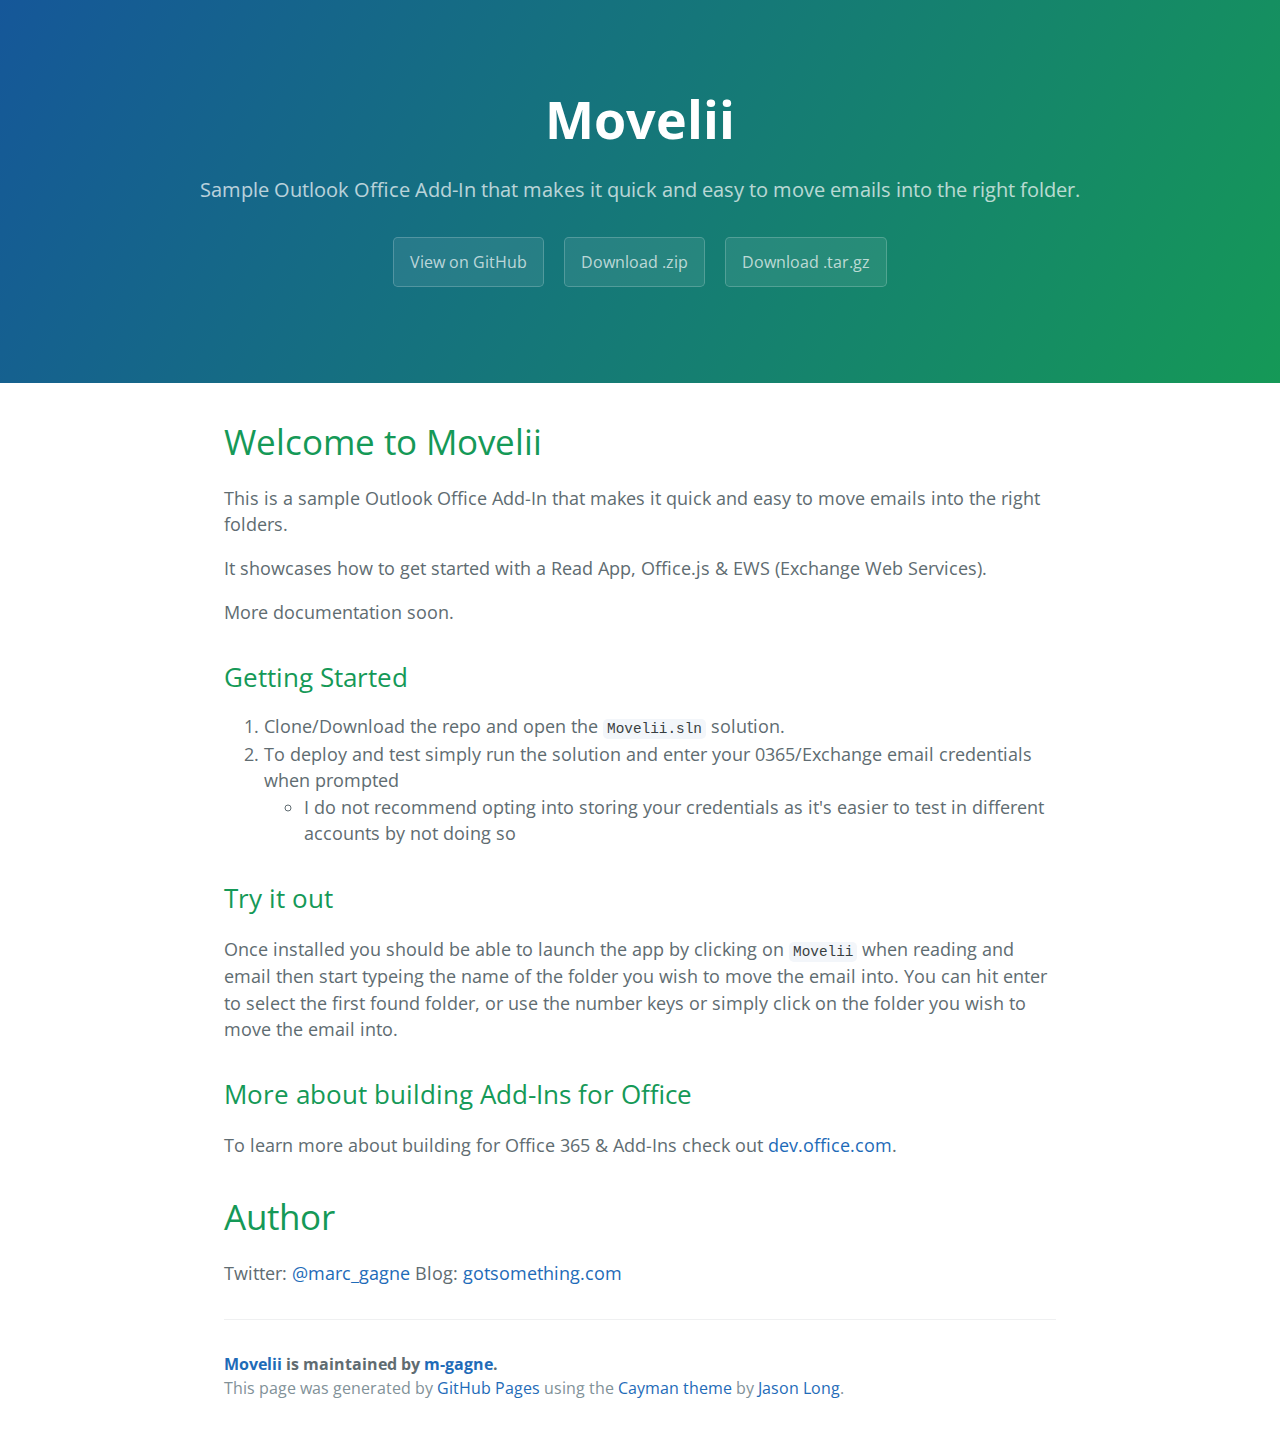
<file: index.html>
<!DOCTYPE html>
<html lang="en-us">
  <head>
    <meta charset="UTF-8">
    <title>Movelii by m-gagne</title>
    <meta name="viewport" content="width=device-width, initial-scale=1">
    <link rel="stylesheet" type="text/css" href="stylesheets/normalize.css" media="screen">
    <link href='https://fonts.googleapis.com/css?family=Open+Sans:400,700' rel='stylesheet' type='text/css'>
    <link rel="stylesheet" type="text/css" href="stylesheets/stylesheet.css" media="screen">
    <link rel="stylesheet" type="text/css" href="stylesheets/github-light.css" media="screen">
  </head>
  <body>
    <section class="page-header">
      <h1 class="project-name">Movelii</h1>
      <h2 class="project-tagline">Sample Outlook Office Add-In that makes it quick and easy to move emails into the right folder.</h2>
      <a href="https://github.com/m-gagne/Movelii" class="btn">View on GitHub</a>
      <a href="https://github.com/m-gagne/Movelii/zipball/master" class="btn">Download .zip</a>
      <a href="https://github.com/m-gagne/Movelii/tarball/master" class="btn">Download .tar.gz</a>
    </section>

    <section class="main-content">
      <h1>
<a id="welcome-to-movelii" class="anchor" href="#welcome-to-movelii" aria-hidden="true"><span class="octicon octicon-link"></span></a>Welcome to Movelii</h1>

<p>This is a sample Outlook Office Add-In that makes it quick and easy to move emails into the right folders.</p>

<p>It showcases how to get started with a Read App, Office.js &amp; EWS (Exchange Web Services).</p>

<p>More documentation soon.</p>

<h2>
<a id="getting-started" class="anchor" href="#getting-started" aria-hidden="true"><span class="octicon octicon-link"></span></a>Getting Started</h2>

<ol>
<li>Clone/Download the repo and open the <code>Movelii.sln</code> solution.</li>
<li>To deploy and test simply run the solution and enter your 0365/Exchange email credentials when prompted

<ul>
<li>I do not recommend opting into storing your credentials as it's easier to test in different accounts by not doing so</li>
</ul>
</li>
</ol>

<h2>
<a id="try-it-out" class="anchor" href="#try-it-out" aria-hidden="true"><span class="octicon octicon-link"></span></a>Try it out</h2>

<p>Once installed you should be able to launch the app by clicking on <code>Movelii</code> when reading and email then start typeing the name of the folder you wish to move the email into. You can hit enter to select the first found folder, or use the number keys or simply click on the folder you wish to move the email into.</p>

<h2>
<a id="more-about-building-add-ins-for-office" class="anchor" href="#more-about-building-add-ins-for-office" aria-hidden="true"><span class="octicon octicon-link"></span></a>More about building Add-Ins for Office</h2>

<p>To learn more about building for Office 365 &amp; Add-Ins check out <a href="http://dev.office.com">dev.office.com</a>.</p>

<h1>
<a id="author" class="anchor" href="#author" aria-hidden="true"><span class="octicon octicon-link"></span></a>Author</h1>

<p>Twitter: <a href="https://www.twitter.com/marc_gagne">@marc_gagne</a>
Blog: <a href="http://www.gotsomething.com">gotsomething.com</a></p>

      <footer class="site-footer">
        <span class="site-footer-owner"><a href="https://github.com/m-gagne/Movelii">Movelii</a> is maintained by <a href="https://github.com/m-gagne">m-gagne</a>.</span>

        <span class="site-footer-credits">This page was generated by <a href="https://pages.github.com">GitHub Pages</a> using the <a href="https://github.com/jasonlong/cayman-theme">Cayman theme</a> by <a href="https://twitter.com/jasonlong">Jason Long</a>.</span>
      </footer>

    </section>

  
  </body>
</html>
</file>
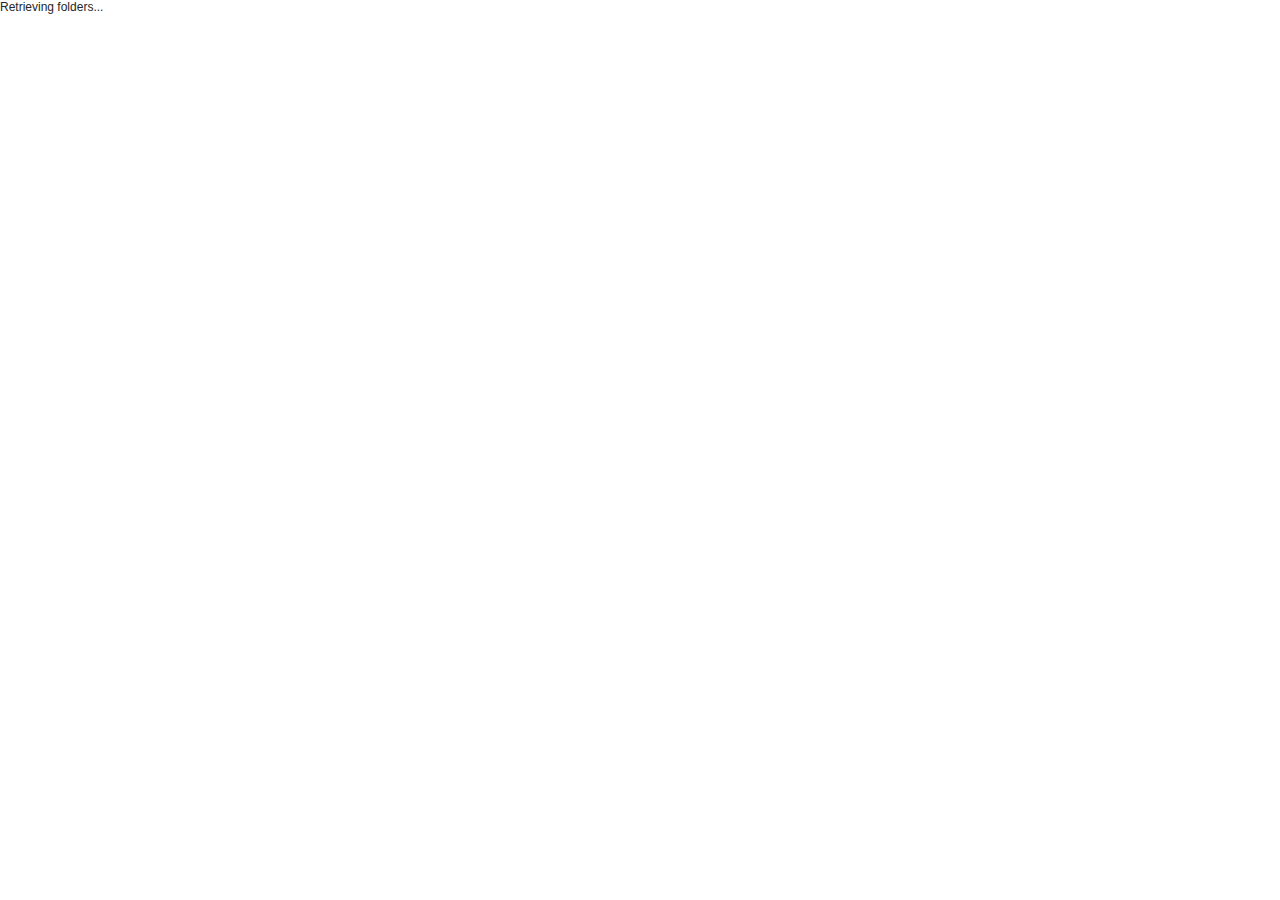
<file: MoveliiWeb/AppRead/Home/Home.html>
﻿<!DOCTYPE html>
<html>
<head>
    <meta charset="UTF-8" />
    <meta http-equiv="X-UA-Compatible" content="IE=Edge" />
    <title></title>
    <script src="../../Scripts/jquery-1.9.1.js" type="text/javascript"></script>

    <link href="../../Content/Office.css" rel="stylesheet" type="text/css" />
    <script src="https://appsforoffice.microsoft.com/lib/1/hosted/office.js" type="text/javascript"></script>

    <!-- To enable offline debugging using a local reference to Office.js, use:                        -->
    <!-- <script src="../../Scripts/Office/MicrosoftAjax.js" type="text/javascript"></script>  -->
    <!-- <script src="../../Scripts/Office/1/office.js" type="text/javascript"></script>  -->

    <link rel="stylesheet" href="//appsforoffice.microsoft.com/fabric/1.0/fabric.min.css">
    <link rel="stylesheet" href="//appsforoffice.microsoft.com/fabric/1.0/fabric.components.min.css">

    <link href="../App.css" rel="stylesheet" type="text/css" />
    <script src="../App.js" type="text/javascript"></script>

    <script src="../../Scripts/microsoft.ews.js" type="text/javascript"></script>
    <script src="../../Scripts/search.js" type="text/javascript"></script>

    <link href="Home.css" rel="stylesheet" type="text/css" />
    <script src="Home.js" type="text/javascript"></script>
</head>
<body id="appBody">
    <div id="loading" class="ms-font-xl">
        <i class="ms-Icon ms-Icon--download" aria-hidden="true"></i>
        <span>Retrieving folders...</span>
    </div>
    <form>
        <input type="text" id="searchInput" style="width:1px;height:1px;position:absolute; top:-1000px; left:-1000px;"/>
    </form>
    <main class="Container" style="display:none;">
        <!--<div class="Header ms-bgColor-blue">
            <div class="Header-text">
                <div class="u-contentCenter">
                    <h1 class="ms-font-m-plus ms-fontColor-white" id="title">Foo</h1>
                </div>
            </div>
        </div>-->
        <div class="Content">

            <div class="u-contentCenter">
                <div class="Intro">
                    <div class="ms-font-xl">
                        <i class="ms-Icon ms-Icon--search" aria-hidden="true"></i>
                        <span id="keyword">

                            <span class="ms-fontColor-neutralTertiary">Start typing part of the folder name</span>
                        </span>
                    </div>
                    <div id="searchResults"></div>
                </div>
            </div>
        </div>
    </main>
</body>
</html>
</file>
<file: stylesheets/stylesheet.css>
* {
  box-sizing: border-box; }

body {
  padding: 0;
  margin: 0;
  font-family: "Open Sans", "Helvetica Neue", Helvetica, Arial, sans-serif;
  font-size: 16px;
  line-height: 1.5;
  color: #606c71; }

a {
  color: #1e6bb8;
  text-decoration: none; }
  a:hover {
    text-decoration: underline; }

.btn {
  display: inline-block;
  margin-bottom: 1rem;
  color: rgba(255, 255, 255, 0.7);
  background-color: rgba(255, 255, 255, 0.08);
  border-color: rgba(255, 255, 255, 0.2);
  border-style: solid;
  border-width: 1px;
  border-radius: 0.3rem;
  transition: color 0.2s, background-color 0.2s, border-color 0.2s; }
  .btn + .btn {
    margin-left: 1rem; }

.btn:hover {
  color: rgba(255, 255, 255, 0.8);
  text-decoration: none;
  background-color: rgba(255, 255, 255, 0.2);
  border-color: rgba(255, 255, 255, 0.3); }

@media screen and (min-width: 64em) {
  .btn {
    padding: 0.75rem 1rem; } }

@media screen and (min-width: 42em) and (max-width: 64em) {
  .btn {
    padding: 0.6rem 0.9rem;
    font-size: 0.9rem; } }

@media screen and (max-width: 42em) {
  .btn {
    display: block;
    width: 100%;
    padding: 0.75rem;
    font-size: 0.9rem; }
    .btn + .btn {
      margin-top: 1rem;
      margin-left: 0; } }

.page-header {
  color: #fff;
  text-align: center;
  background-color: #159957;
  background-image: linear-gradient(120deg, #155799, #159957); }

@media screen and (min-width: 64em) {
  .page-header {
    padding: 5rem 6rem; } }

@media screen and (min-width: 42em) and (max-width: 64em) {
  .page-header {
    padding: 3rem 4rem; } }

@media screen and (max-width: 42em) {
  .page-header {
    padding: 2rem 1rem; } }

.project-name {
  margin-top: 0;
  margin-bottom: 0.1rem; }

@media screen and (min-width: 64em) {
  .project-name {
    font-size: 3.25rem; } }

@media screen and (min-width: 42em) and (max-width: 64em) {
  .project-name {
    font-size: 2.25rem; } }

@media screen and (max-width: 42em) {
  .project-name {
    font-size: 1.75rem; } }

.project-tagline {
  margin-bottom: 2rem;
  font-weight: normal;
  opacity: 0.7; }

@media screen and (min-width: 64em) {
  .project-tagline {
    font-size: 1.25rem; } }

@media screen and (min-width: 42em) and (max-width: 64em) {
  .project-tagline {
    font-size: 1.15rem; } }

@media screen and (max-width: 42em) {
  .project-tagline {
    font-size: 1rem; } }

.main-content :first-child {
  margin-top: 0; }
.main-content img {
  max-width: 100%; }
.main-content h1, .main-content h2, .main-content h3, .main-content h4, .main-content h5, .main-content h6 {
  margin-top: 2rem;
  margin-bottom: 1rem;
  font-weight: normal;
  color: #159957; }
.main-content p {
  margin-bottom: 1em; }
.main-content code {
  padding: 2px 4px;
  font-family: Consolas, "Liberation Mono", Menlo, Courier, monospace;
  font-size: 0.9rem;
  color: #383e41;
  background-color: #f3f6fa;
  border-radius: 0.3rem; }
.main-content pre {
  padding: 0.8rem;
  margin-top: 0;
  margin-bottom: 1rem;
  font: 1rem Consolas, "Liberation Mono", Menlo, Courier, monospace;
  color: #567482;
  word-wrap: normal;
  background-color: #f3f6fa;
  border: solid 1px #dce6f0;
  border-radius: 0.3rem; }
  .main-content pre > code {
    padding: 0;
    margin: 0;
    font-size: 0.9rem;
    color: #567482;
    word-break: normal;
    white-space: pre;
    background: transparent;
    border: 0; }
.main-content .highlight {
  margin-bottom: 1rem; }
  .main-content .highlight pre {
    margin-bottom: 0;
    word-break: normal; }
.main-content .highlight pre, .main-content pre {
  padding: 0.8rem;
  overflow: auto;
  font-size: 0.9rem;
  line-height: 1.45;
  border-radius: 0.3rem; }
.main-content pre code, .main-content pre tt {
  display: inline;
  max-width: initial;
  padding: 0;
  margin: 0;
  overflow: initial;
  line-height: inherit;
  word-wrap: normal;
  background-color: transparent;
  border: 0; }
  .main-content pre code:before, .main-content pre code:after, .main-content pre tt:before, .main-content pre tt:after {
    content: normal; }
.main-content ul, .main-content ol {
  margin-top: 0; }
.main-content blockquote {
  padding: 0 1rem;
  margin-left: 0;
  color: #819198;
  border-left: 0.3rem solid #dce6f0; }
  .main-content blockquote > :first-child {
    margin-top: 0; }
  .main-content blockquote > :last-child {
    margin-bottom: 0; }
.main-content table {
  display: block;
  width: 100%;
  overflow: auto;
  word-break: normal;
  word-break: keep-all; }
  .main-content table th {
    font-weight: bold; }
  .main-content table th, .main-content table td {
    padding: 0.5rem 1rem;
    border: 1px solid #e9ebec; }
.main-content dl {
  padding: 0; }
  .main-content dl dt {
    padding: 0;
    margin-top: 1rem;
    font-size: 1rem;
    font-weight: bold; }
  .main-content dl dd {
    padding: 0;
    margin-bottom: 1rem; }
.main-content hr {
  height: 2px;
  padding: 0;
  margin: 1rem 0;
  background-color: #eff0f1;
  border: 0; }

@media screen and (min-width: 64em) {
  .main-content {
    max-width: 64rem;
    padding: 2rem 6rem;
    margin: 0 auto;
    font-size: 1.1rem; } }

@media screen and (min-width: 42em) and (max-width: 64em) {
  .main-content {
    padding: 2rem 4rem;
    font-size: 1.1rem; } }

@media screen and (max-width: 42em) {
  .main-content {
    padding: 2rem 1rem;
    font-size: 1rem; } }

.site-footer {
  padding-top: 2rem;
  margin-top: 2rem;
  border-top: solid 1px #eff0f1; }

.site-footer-owner {
  display: block;
  font-weight: bold; }

.site-footer-credits {
  color: #819198; }

@media screen and (min-width: 64em) {
  .site-footer {
    font-size: 1rem; } }

@media screen and (min-width: 42em) and (max-width: 64em) {
  .site-footer {
    font-size: 1rem; } }

@media screen and (max-width: 42em) {
  .site-footer {
    font-size: 0.9rem; } }
</file>
<file: stylesheets/github-light.css>
/*
   Copyright 2014 GitHub Inc.

   Licensed under the Apache License, Version 2.0 (the "License");
   you may not use this file except in compliance with the License.
   You may obtain a copy of the License at

       http://www.apache.org/licenses/LICENSE-2.0

   Unless required by applicable law or agreed to in writing, software
   distributed under the License is distributed on an "AS IS" BASIS,
   WITHOUT WARRANTIES OR CONDITIONS OF ANY KIND, either express or implied.
   See the License for the specific language governing permissions and
   limitations under the License.

*/

.pl-c /* comment */ {
  color: #969896;
}

.pl-c1      /* constant, markup.raw, meta.diff.header, meta.module-reference, meta.property-name, support, support.constant, support.variable, variable.other.constant */,
.pl-s .pl-v /* string variable */ {
  color: #0086b3;
}

.pl-e  /* entity */,
.pl-en /* entity.name */ {
  color: #795da3;
}

.pl-s .pl-s1 /* string source */,
.pl-smi      /* storage.modifier.import, storage.modifier.package, storage.type.java, variable.other, variable.parameter.function */ {
  color: #333;
}

.pl-ent /* entity.name.tag */ {
  color: #63a35c;
}

.pl-k /* keyword, storage, storage.type */ {
  color: #a71d5d;
}

.pl-pds              /* punctuation.definition.string, string.regexp.character-class */,
.pl-s                /* string */,
.pl-s .pl-pse .pl-s1 /* string punctuation.section.embedded source */,
.pl-sr               /* string.regexp */,
.pl-sr .pl-cce       /* string.regexp constant.character.escape */,
.pl-sr .pl-sra       /* string.regexp string.regexp.arbitrary-repitition */,
.pl-sr .pl-sre       /* string.regexp source.ruby.embedded */ {
  color: #183691;
}

.pl-v /* variable */ {
  color: #ed6a43;
}

.pl-id /* invalid.deprecated */ {
  color: #b52a1d;
}

.pl-ii /* invalid.illegal */ {
  background-color: #b52a1d;
  color: #f8f8f8;
}

.pl-sr .pl-cce /* string.regexp constant.character.escape */ {
  color: #63a35c;
  font-weight: bold;
}

.pl-ml /* markup.list */ {
  color: #693a17;
}

.pl-mh        /* markup.heading */,
.pl-mh .pl-en /* markup.heading entity.name */,
.pl-ms        /* meta.separator */ {
  color: #1d3e81;
  font-weight: bold;
}

.pl-mq /* markup.quote */ {
  color: #008080;
}

.pl-mi /* markup.italic */ {
  color: #333;
  font-style: italic;
}

.pl-mb /* markup.bold */ {
  color: #333;
  font-weight: bold;
}

.pl-md /* markup.deleted, meta.diff.header.from-file */ {
  background-color: #ffecec;
  color: #bd2c00;
}

.pl-mi1 /* markup.inserted, meta.diff.header.to-file */ {
  background-color: #eaffea;
  color: #55a532;
}

.pl-mdr /* meta.diff.range */ {
  color: #795da3;
  font-weight: bold;
}

.pl-mo /* meta.output */ {
  color: #1d3e81;
}
</file>
<file: MoveliiWeb/Content/Office.css>
﻿/*****************************************************************/
/********************** Office CSS library ***********************/
/********************** Version: 1.0.2.0 *************************/
/*****************************************************************/

/******************************************************************
Base
******************************************************************/
body {
    margin: 0;
    padding: 0;
    border: 0;
    height: 100%;
    max-height: 100%;
}

/******************************************************************
Typography
******************************************************************/
body {
    font-family: "Segoe WP", "Segoe UI", "Arial", sans-serif;
    font-size: 12px;
    color: #262626;
}

h1 {
    font-family: "Segoe WP Light", "Segoe UI", "Arial", sans-serif;
    font-size: 22px;
    line-height: 26px;
    font-weight: 500;
}

h2, h3, h4, h5, h6, th {
    font-family: "Segoe WP Semibold", "Segoe UI", "Arial", sans-serif;
}

h2 {
    font-size: 18px;
    line-height: 22px;
    font-weight: 600;
}

h3, h4, h5, h6 {
    font-size: 13px;
    line-height: 16px;
}

h3 {
    font-weight: 600;
}

h4, h5, h6 {
    font-weight: normal;
}

form, input, select, button, textarea {
    font-family: "Segoe WP", "Segoe UI", "Arial", sans-serif;
    font-size: 12px;
    line-height: 16px;
}

/******************************************************************
General
******************************************************************/
a {
    color: #336699;
    text-decoration: none;
}

    a:focus, a:hover, a:active {
        text-decoration: underline;
    }

ul {
    margin-left: 1.4em;
    padding: 0;
}

hr {
    border: none;
    height: 1px;
    color: #ebebeb;
    background-color: #ebebeb;
    clear: both;
}

img {
    border: none;
}

blockquote {
    margin-left: 1.4em;
}

/******************************************************************
Forms
******************************************************************/
form {
    clear: both;
}

label {
    margin-right: 3px;
}

input, textarea, select, button {
    margin: 0 0 5px 0;
    padding: 3px;
    -webkit-box-sizing: border-box;
    -moz-box-sizing: border-box;
    box-sizing: border-box;
}

    input[type="checkbox"], input[type="radio"] {
        margin-right: 4px;
    }

    input[type="checkbox"], input[type="radio"],
    input[type="file"], input[type="image"] {
        padding: 0;
    }

    button, textarea, select,
    input:not([type]),
    input[type="button"],
    input[type="color"],
    input[type="date"],
    input[type="datetime"],
    input[type="datetime-local"],
    input[type="email"],
    input[type="month"],
    input[type="number"],
    input[type="password"],
    input[type="reset"],
    input[type="search"],
    input[type="submit"],
    input[type="tel"],
    input[type="text"],
    input[type="time"],
    input[type="url"],
    input[type="week"] {
        border: 1px solid #cccccc;
        background-color: white;
    }

    button, input[type="button"],
    input[type="submit"], input[type="reset"] {
        padding-left: 10px;
        padding-right: 10px;
        text-align: center;
    }

        button:hover:enabled,
        input[type="button"]:hover:enabled,
        input[type="submit"]:hover:enabled,
        input[type="reset"]:hover:enabled {
            border-color: #7eB4ea;
            background-color: #e5f1fc;
        }

        button:active:enabled,
        input[type="button"]:active:enabled,
        input[type="submit"]:active:enabled,
        input[type="reset"]:active:enabled {
            border-color: #569de5;
            background-color: #cee5fc;
        }

/******************************************************************
Scrollbars
******************************************************************/
body {
    scrollbar-base-color: white;
    scrollbar-arrow-color: #ababab;
    scrollbar-highlight-color: #ababab;
    scrollbar-darkshadow-color: white;
    scrollbar-track-color: white;
    scrollbar-face-color: white;
}
</file>
<file: MoveliiWeb/AppRead/App.css>
﻿/* Common app styling */

#content-main {
    background: #fff;
    position: fixed;
    top: 0;
    left: 0;
    right: 0;
    bottom: 0;
    bottom: 50px; /* Same value as #content-footer's height */
    overflow: auto; /* Enable scrollbars within main content section */
}

#content-footer {
    background-color: #cecece;
    position: absolute;
    bottom: 0;
    left: 0;
    width: 100%;
    height: 50px; /* Fixed footer height */
    overflow: hidden; /* Disable scrollbars for footer */
}

.padding {
    padding: 15px;
}

#notification-message {
    background-color: #818285;
    color: #fff;
    position: absolute;
    width: 100%;
    min-height: 80px;
    right: 0;
    z-index: 100;
    bottom: 0;
    display: none; /* Hidden until invoked */
}

    #notification-message #notification-message-header {
        font-size: medium;
        margin-bottom: 10px;
    }

    #notification-message #notification-message-close {
        background-image: url("../Images/Close.png");
        background-repeat: no-repeat;
        width: 24px;
        height: 24px;
        position: absolute;
        right: 5px;
        top: 5px;
        cursor: pointer;
    }
</file>
<file: MoveliiWeb/AppRead/Home/Home.css>
﻿/* Page-specific styling */

.info {
    margin: 20px 0 20px 0;
}

#searchResults li {
    display: inline-block;
    margin: 10px 10px 0 0;
}

span.ms-Button-label > strong {
    color: #2B88D8;
}
</file>
